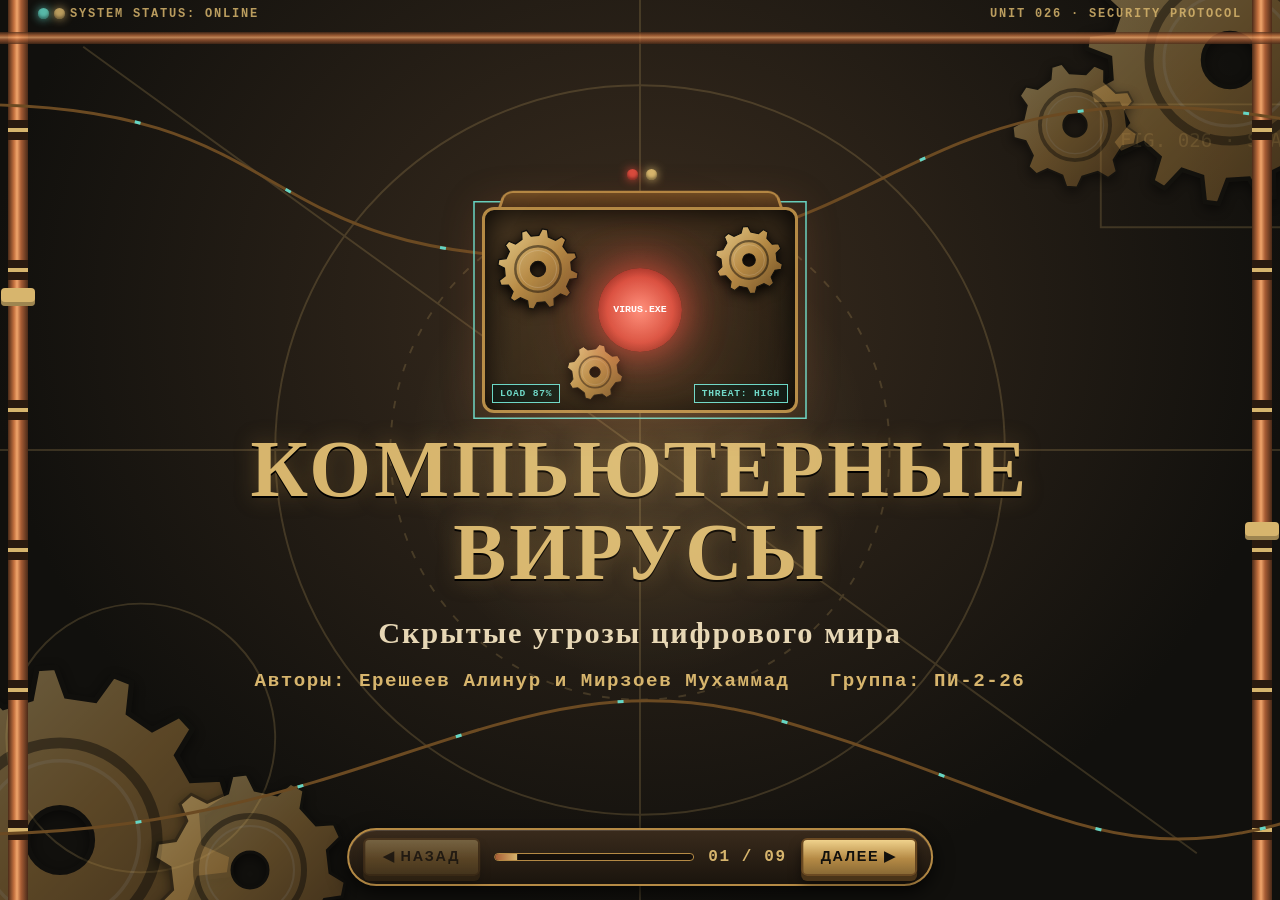
<file: index.html>
<!DOCTYPE html>
<html lang="ru">
<head>
<meta charset="UTF-8">
<meta name="viewport" content="width=device-width, initial-scale=1">
<title>Компьютерные вирусы — Steampunk Cyber Laboratory</title>
<link rel="stylesheet" href="style.css">
<script src="javascript.js" defer></script>
</head>
<body>
<svg width="0" height="0" style="position:absolute" aria-hidden="true"><defs>
<linearGradient id="brass" x1="0" y1="0" x2="1" y2="1"><stop offset="0" stop-color="#E9CF8E"/><stop offset=".5" stop-color="#B58A45"/><stop offset="1" stop-color="#6b4a22"/></linearGradient></defs></svg>

<!-- Постоянный фон: чертёж, шестерни, трубы, провода -->
<div id="bg" aria-hidden="true">
  <div class="layer blue" data-d="8"><svg viewBox="0 0 800 500" preserveAspectRatio="xMidYMid slice"><g fill="none" stroke="#D7B56D"><circle cx="400" cy="250" r="190"/><circle cx="400" cy="250" r="130" stroke-dasharray="4 6"/><path d="M0 250H800M400 0V500M110 40L690 460"/><circle cx="140" cy="400" r="70"/><path d="M640 70h120v64H640z"/></g><text x="650" y="92" fill="#D7B56D" font-size="10" font-family="monospace">FIG. 026 · SCALE 1:4</text></svg></div>
  <svg class="gear bgh" data-t="14" style="--sz:360px;--sp:60s;left:-120px;bottom:-120px"></svg>
  <svg class="gear rev bgh" data-t="10" style="--sz:200px;--sp:34s;left:150px;bottom:-70px"></svg>
  <svg class="gear bgh" data-t="16" style="--sz:300px;--sp:70s;right:-100px;top:-90px"></svg>
  <svg class="gear rev bgh" data-t="9" style="--sz:130px;--sp:22s;right:140px;top:60px"></svg>
  <i class="pipe v" style="left:8px"></i><i class="pipe v" style="right:8px"></i><i class="pipe h"></i>
  <i class="vent" style="left:8px;top:32%"></i><i class="vent" style="right:8px;top:58%"></i>
  <svg class="wires layer" data-d="14" viewBox="0 0 100 100" preserveAspectRatio="none"><path d="M0 14C25 14 20 30 45 30S70 8 100 16"/><path class="wp" d="M0 14C25 14 20 30 45 30S70 8 100 16"/><path d="M0 90C30 90 40 70 60 78S85 95 100 88"/><path class="wp" style="animation-delay:-2s" d="M0 90C30 90 40 70 60 78S85 95 100 88"/></svg>
</div>
<div id="lamp" aria-hidden="true"></div>
<svg id="spider" class="spd" viewBox="-60 -50 120 100" aria-hidden="true"></svg>
<header class="hud"><span><i class="lamp g"></i><i class="lamp a"></i>SYSTEM STATUS: ONLINE</span><span>UNIT 026 · SECURITY PROTOCOL</span></header>

<main id="deck">

<!-- 1. Титульный -->
<section class="slide" id="s1" aria-label="Титульный слайд">
  <div class="machine rv" style="--d:.3">
    <svg class="ln" viewBox="0 0 316 206"><rect x="0" y="0" width="316" height="206" pathLength="1"/></svg>
    <i class="lid"></i><i class="case"></i>
    <svg class="gear" data-t="12" style="--sz:84px;--sp:12s;left:14px;top:20px"></svg>
    <svg class="gear rev" data-t="8" style="--sz:58px;--sp:8s;left:84px;bottom:12px"></svg>
    <svg class="gear rev" data-t="10" style="--sz:70px;--sp:10s;right:14px;top:18px"></svg>
    <div class="core"><b>VIRUS.EXE</b></div>
    <i class="scr" style="left:10px;bottom:10px">LOAD 87%</i><i class="scr" style="right:10px;bottom:10px">THREAT: HIGH</i>
    <i class="lamp r" style="position:absolute;left:46%;top:-38px"></i><i class="lamp a" style="position:absolute;left:52%;top:-38px"></i>
  </div>
  <h1 class="rv" style="--d:2.1">КОМПЬЮТЕРНЫЕ ВИРУСЫ</h1>
  <p class="sub rv" style="--d:2.6">Скрытые угрозы цифрового мира</p>
<footer class="by rv" style="--d:3">
  <span>Авторы: Ерешеев Алинур и Мирзоев Мухаммад</span>
  <span>Группа: ПИ-2-26</span>
</footer>
</section>

<!-- 2. Что такое вирус -->
<section class="slide" id="s2" aria-label="Что такое компьютерный вирус">
  <div class="wrap">
    <h2 class="rv">Что такое компьютерный вирус?</h2>
    <div class="two">
      <div class="stack">
        <p class="blk pnl rv" style="--d:.3"><b>Вредоносная программа.</b> Способна внедряться в другие файлы или программы.</p>
        <p class="blk pnl rv" style="--d:.5"><b>Распространяется</b> при запуске или передаче заражённых файлов.</p>
        <p class="blk pnl rv" style="--d:.7"><b>Выполняет нежелательные действия:</b> от помех в работе до порчи данных.</p>
      </div>
      <div class="fig rv" style="--d:.5">
        <svg class="gear" data-t="14" style="--sz:130px;--sp:18s;left:20px;top:14px"></svg>
        <svg class="gear rev" data-t="10" style="--sz:96px;--sp:13s;left:128px;top:70px"></svg>
        <svg class="spd par crawl" viewBox="-60 -50 120 100"></svg>
      </div>
    </div>
    <ol class="flow rv" style="--d:1"><li>Заражённый файл</li><li>Запуск</li><li>Вредоносное действие</li><li>Возможное распространение</li></ol>
    <p class="note rv" style="--d:1.2">Это упрощённая схема классического вируса. Другие виды вредоносных программ могут действовать иначе.</p>
  </div>
</section>

<!-- 3. Виды -->
<section class="slide" id="s3" aria-label="Виды вредоносных программ">
  <div class="wrap">
    <h2 class="rv">Основные виды вредоносных программ</h2>
    <div class="mods">
      <article class="mod tilt pnl rv" style="--d:.2" tabindex="0"><span class="ico">📄</span><h3>Файловые вирусы</h3><p>Заражают файлы или программы.</p><em class="more">Встраиваются в файлы и срабатывают при их запуске.</em></article>
      <article class="mod tilt pnl rv" style="--d:.35" tabindex="0"><span class="ico">🪱</span><h3>Черви</h3><p>Распространяются по сетям без обязательного внедрения в другой файл.</p><em class="more">Могут быстро расходиться между уязвимыми устройствами.</em></article>
      <article class="mod tilt pnl rv" style="--d:.5" tabindex="0"><span class="ico">🐴</span><h3>Трояны</h3><p>Маскируются под легитимные программы или файлы.</p><em class="more">Рассчитаны на то, что пользователь запустит их сам.</em></article>
      <article class="mod tilt pnl rv" style="--d:.65" tabindex="0"><span class="ico">🔒</span><h3>Вымогатели</h3><p>Блокируют доступ к данным или шифруют их, требуя выкуп.</p><em class="more">Платёж не гарантирует возврат данных.</em></article>
      <article class="mod tilt pnl rv" style="--d:.8" tabindex="0"><span class="ico">🕵️</span><h3>Шпионское ПО</h3><p>Собирает информацию о пользователе без разрешения.</p><em class="more">Может перехватывать пароли и данные об активности.</em></article>
    </div>
    <p class="note rv" style="--d:1">Это разные категории. «Вирус» — лишь один из видов, а не синоним любой вредоносной программы. Наведите курсор на модуль.</p>
  </div>
</section>

<!-- 4. Заражение -->
<section class="slide" id="s4" aria-label="Как происходит заражение">
  <div class="wrap">
    <h2 class="rv">Как происходит заражение?</h2>
    <div class="pipegrid rv" style="--d:.3">
      <div class="srcs">
        <button class="src pnl" data-p="0" data-t="Файл из письма может содержать вредоносный код. Открывать вложения без проверки опасно.">📧 Вложения в письмах</button>
        <button class="src pnl" data-p="1" data-t="Копии настоящих сайтов выманивают данные или предлагают скачать вредоносный файл.">🌐 Поддельные сайты и ссылки</button>
        <button class="src pnl" data-p="2" data-t="Взломанные и неофициальные версии программ могут скрывать вредоносный код.">⬇️ Ненадёжные источники</button>
        <button class="src pnl" data-p="3" data-t="Заражённая флешка опасна при открытии файлов, которые на ней хранятся.">💾 USB-накопители</button>
        <button class="src pnl" data-p="4" data-t="Часть атак использует ошибки в программах и иногда не требует действий пользователя.">⚠️ Уязвимости, нет обновлений</button>
      </div>
      <svg class="pipes" viewBox="0 0 300 500" preserveAspectRatio="none" aria-hidden="true"></svg>
      <div class="sink"><div class="core"><b>SYSTEM</b></div></div>
    </div>
    <p id="why" class="pnl why rv" style="--d:.6">Заражение не всегда начинается с открытия файла: часть атак использует уязвимости программного обеспечения.</p>
  </div>
</section>

<!-- 5. Опасность -->
<section class="slide" id="s5" aria-label="Чем опасны вирусы">
  <div class="wrap">
    <div class="hrow"><h2 class="rv">Чем опасны компьютерные вирусы?</h2><svg class="gear brk" data-t="12" style="--sz:80px"></svg></div>
    <div class="alarms">
      <div class="alm pnl rv" style="--d:.4"><div class="sig"><i class="lamp g"></i><i class="lamp r"></i></div><h3>Данные</h3><div class="gg"><i></i></div><p>Потеря или повреждение данных</p></div>
      <div class="alm pnl rv" style="--d:.6"><div class="sig"><i class="lamp g"></i><i class="lamp r"></i></div><h3>Учётные данные</h3><div class="gg"><i></i></div><p>Кража личной информации и паролей</p></div>
      <div class="alm pnl rv" style="--d:.8"><div class="sig"><i class="lamp g"></i><i class="lamp r"></i></div><h3>Финансы</h3><div class="gg"><i></i></div><p>Финансовые потери</p></div>
      <div class="alm pnl rv" style="--d:1"><div class="sig"><i class="lamp g"></i><i class="lamp r"></i></div><h3>Работа систем</h3><div class="gg"><i></i></div><p>Нарушение работы компьютеров и целых организаций</p></div>
    </div>
    <div class="thr rv" style="--d:1.2"><span>THREAT LEVEL</span><i></i></div>
  </div>
</section>

<!-- 6. Примеры -->
<section class="slide" id="s6" aria-label="Известные примеры">
  <div class="wrap">
    <h2 class="rv">Архив лаборатории: известные случаи</h2>
    <div class="docs">
      <button class="doss tilt pnl rv" style="--d:.3" aria-expanded="false"><span class="stamp">CASE FILE</span><span class="ser">№ 2000-ILY</span><h3>ILOVEYOU</h3><dl><dt>Год</dt><dd>2000</dd><dt>Тип</dt><dd>Вредоносный скрипт, распространялся по e-mail</dd><dt>Итог</dt><dd>Массовое заражение через социальную инженерию</dd></dl><em class="dmore">Привлекательное письмо побуждало пользователя самому открыть вложение.</em></button>
      <button class="doss tilt pnl rv" style="--d:.5" aria-expanded="false"><span class="stamp">CASE FILE</span><span class="ser">№ 2017-WCRY</span><h3>WannaCry</h3><dl><dt>Год</dt><dd>2017</dd><dt>Тип</dt><dd>Программа-вымогатель</dd><dt>Итог</dt><dd>Масштабные нарушения работы организаций</dd></dl><em class="dmore">Использовала уязвимость в Windows. Обновление безопасности закрывало её.</em></button>
      <button class="doss tilt pnl rv" style="--d:.7" aria-expanded="false"><span class="stamp">CASE FILE</span><span class="ser">№ 2010-STX</span><h3>Stuxnet</h3><dl><dt>Период</dt><dd>Обнаружен около 2010 года</dd><dt>Тип</dt><dd>Сложный компьютерный червь</dd><dt>Итог</dt><dd>Воздействие на промышленные системы управления</dd></dl><em class="dmore">Был нацелен на конкретные промышленные системы, а не на обычных пользователей.</em></button>
    </div>
    <p class="note rv" style="--d:1">Нажмите на досье, чтобы раскрыть дополнительную информацию.</p>
  </div>
</section>

<!-- 7. Защита -->
<section class="slide" id="s7" aria-label="Как защитить компьютер">
  <div class="wrap">
    <h2 class="rv">Панель запуска защиты</h2>
    <div class="two">
      <ul class="pnl bank rv" style="--d:.2">
        <li class="sw" style="--d:.8"><i class="lamp"></i><b class="lv"></b>Обновлять систему и программы</li>
        <li class="sw" style="--d:1.3"><i class="lamp"></i><b class="lv"></b>Уникальные пароли и многофакторная аутентификация</li>
        <li class="sw" style="--d:1.8"><i class="lamp"></i><b class="lv"></b>Скачивать программы из проверенных источников</li>
        <li class="sw" style="--d:2.3"><i class="lamp"></i><b class="lv"></b>Не открывать подозрительные вложения и ссылки</li>
        <li class="sw" style="--d:2.8"><i class="lamp"></i><b class="lv"></b>Использовать актуальные средства защиты</li>
        <li class="sw" style="--d:3.3"><i class="lamp"></i><b class="lv"></b>Создавать резервные копии важных файлов</li>
      </ul>
      <div class="fig2 rv" style="--d:.5"><div class="machine"><i class="lid"></i><i class="case"></i>
        <svg class="gear" data-t="12" style="--sz:70px;--sp:12s;left:14px;top:16px"></svg><svg class="gear rev" data-t="9" style="--sz:56px;--sp:9s;right:16px;bottom:12px"></svg>
        <div class="core ok"><b>SECURE</b></div><i class="shield"></i></div></div>
    </div>
    <p class="note rv" style="--d:1">Сочетание мер значительно снижает риск, но полностью его не устраняет.</p>
  </div>
</section>

<!-- 8. При заражении -->
<section class="slide" id="s8" aria-label="Что делать при заражении">
  <div class="wrap">
    <h2 class="rv"><i class="lamp r"></i>Аварийная инструкция</h2>
    <ol class="steps">
      <li class="stp pnl" style="--d:.5"><b>1</b>Отключить устройство от сети, если есть признаки активного распространения или сетевой атаки.</li>
      <li class="stp pnl" style="--d:1.2"><b>2</b>Не вводить пароли и не подключать дополнительные носители без необходимости.</li>
      <li class="stp pnl" style="--d:1.9"><b>3</b>Запустить проверку актуальным средством защиты или обратиться к специалисту.</li>
      <li class="stp pnl" style="--d:2.6"><b>4</b>При подозрении на вымогателя не удалять файлы поспешно и не расшифровывать данные неизвестными инструментами.</li>
      <li class="stp pnl" style="--d:3.3"><b>5</b>После устранения угрозы восстановить данные из проверенных резервных копий.</li>
    </ol>
    <p class="note pnl rv" style="--d:1">Если заражено рабочее или учебное устройство организации, сообщите ответственному специалисту и следуйте установленному порядку реагирования.</p>
  </div>
</section>

<!-- 9. Финал -->
<section class="slide" id="s9" aria-label="Финальный слайд">
  <div class="machine rv" style="--d:.2"><i class="lid"></i><i class="case"></i>
    <svg class="gear" data-t="12" style="--sz:84px;--sp:12s;left:14px;top:20px"></svg><svg class="gear rev" data-t="8" style="--sz:58px;--sp:8s;right:16px;top:20px"></svg>
    <div class="core ok"><b>STABLE</b></div><i class="scr" style="left:10px;bottom:10px">PROTECTION ON</i><i class="scr" style="right:10px;bottom:10px">THREAT: LOW</i></div>
  <h1 class="rv" style="--d:.5">СИСТЕМА ЗАЩИЩЕНА?</h1>
  <p class="sub rv" style="--d:.9">Безопасность начинается с осознанных действий</p>
  <p class="rv" style="--d:1.2">Обновляйте программы. Проверяйте источники. Создавайте резервные копии.</p>
  <button class="lever rv" style="--d:1.5" data-go="0">↻ СМОТРЕТЬ СНАЧАЛА</button>
  <small class="end rv" style="--d:1.8">END OF PRESENTATION</small>
</section>
</main>

<nav class="ctl" aria-label="Навигация по слайдам">
  <button type="button" data-nav="-1" aria-label="Назад">◀ НАЗАД</button>
  <div class="prog"><i id="bar"></i></div><output id="cnt">01 / 09</output>
  <button type="button" data-nav="1" aria-label="Далее">ДАЛЕЕ ▶</button>
</nav>

<!-- Переходы: металлические заслонки и сканирующая линия -->
<div class="tr" id="tr" aria-hidden="true"><i class="a"></i><i class="b"></i><i class="sl"></i></div>
</body>
</html>
</file>
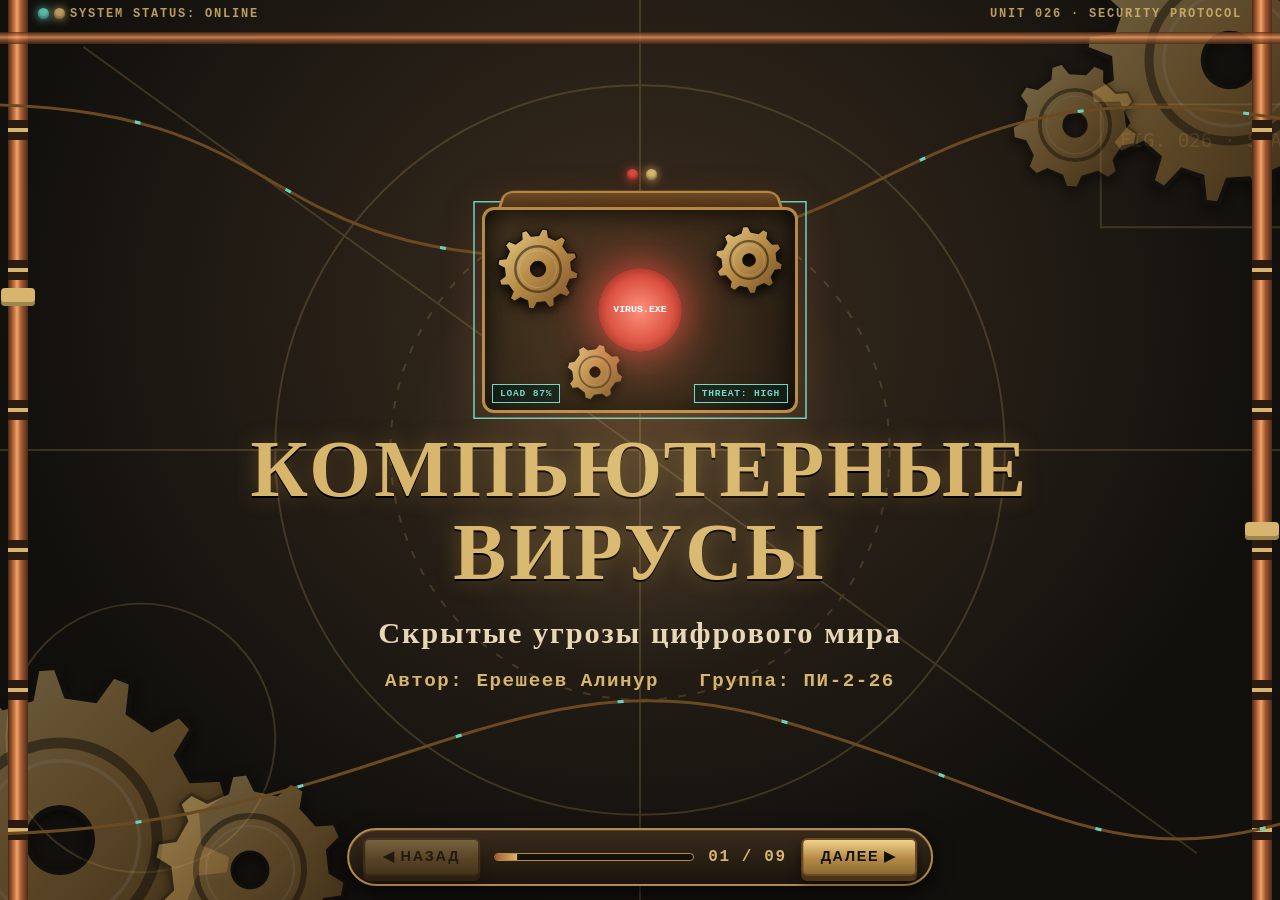
<file: Сайты/Сайт-презентация/html.html>
<!DOCTYPE html>
<html lang="ru">
<head>
<meta charset="UTF-8">
<meta name="viewport" content="width=device-width, initial-scale=1">
<title>Компьютерные вирусы — Steampunk Cyber Laboratory</title>
<link rel="stylesheet" href="style.css">
<script src="javascript.js" defer></script>
</head>
<body>
<svg width="0" height="0" style="position:absolute" aria-hidden="true"><defs>
<linearGradient id="brass" x1="0" y1="0" x2="1" y2="1"><stop offset="0" stop-color="#E9CF8E"/><stop offset=".5" stop-color="#B58A45"/><stop offset="1" stop-color="#6b4a22"/></linearGradient></defs></svg>

<!-- Постоянный фон: чертёж, шестерни, трубы, провода -->
<div id="bg" aria-hidden="true">
  <div class="layer blue" data-d="8"><svg viewBox="0 0 800 500" preserveAspectRatio="xMidYMid slice"><g fill="none" stroke="#D7B56D"><circle cx="400" cy="250" r="190"/><circle cx="400" cy="250" r="130" stroke-dasharray="4 6"/><path d="M0 250H800M400 0V500M110 40L690 460"/><circle cx="140" cy="400" r="70"/><path d="M640 70h120v64H640z"/></g><text x="650" y="92" fill="#D7B56D" font-size="10" font-family="monospace">FIG. 026 · SCALE 1:4</text></svg></div>
  <svg class="gear bgh" data-t="14" style="--sz:360px;--sp:60s;left:-120px;bottom:-120px"></svg>
  <svg class="gear rev bgh" data-t="10" style="--sz:200px;--sp:34s;left:150px;bottom:-70px"></svg>
  <svg class="gear bgh" data-t="16" style="--sz:300px;--sp:70s;right:-100px;top:-90px"></svg>
  <svg class="gear rev bgh" data-t="9" style="--sz:130px;--sp:22s;right:140px;top:60px"></svg>
  <i class="pipe v" style="left:8px"></i><i class="pipe v" style="right:8px"></i><i class="pipe h"></i>
  <i class="vent" style="left:8px;top:32%"></i><i class="vent" style="right:8px;top:58%"></i>
  <svg class="wires layer" data-d="14" viewBox="0 0 100 100" preserveAspectRatio="none"><path d="M0 14C25 14 20 30 45 30S70 8 100 16"/><path class="wp" d="M0 14C25 14 20 30 45 30S70 8 100 16"/><path d="M0 90C30 90 40 70 60 78S85 95 100 88"/><path class="wp" style="animation-delay:-2s" d="M0 90C30 90 40 70 60 78S85 95 100 88"/></svg>
</div>
<div id="lamp" aria-hidden="true"></div>
<svg id="spider" class="spd" viewBox="-60 -50 120 100" aria-hidden="true"></svg>
<header class="hud"><span><i class="lamp g"></i><i class="lamp a"></i>SYSTEM STATUS: ONLINE</span><span>UNIT 026 · SECURITY PROTOCOL</span></header>

<main id="deck">

<!-- 1. Титульный -->
<section class="slide" id="s1" aria-label="Титульный слайд">
  <div class="machine rv" style="--d:.3">
    <svg class="ln" viewBox="0 0 316 206"><rect x="0" y="0" width="316" height="206" pathLength="1"/></svg>
    <i class="lid"></i><i class="case"></i>
    <svg class="gear" data-t="12" style="--sz:84px;--sp:12s;left:14px;top:20px"></svg>
    <svg class="gear rev" data-t="8" style="--sz:58px;--sp:8s;left:84px;bottom:12px"></svg>
    <svg class="gear rev" data-t="10" style="--sz:70px;--sp:10s;right:14px;top:18px"></svg>
    <div class="core"><b>VIRUS.EXE</b></div>
    <i class="scr" style="left:10px;bottom:10px">LOAD 87%</i><i class="scr" style="right:10px;bottom:10px">THREAT: HIGH</i>
    <i class="lamp r" style="position:absolute;left:46%;top:-38px"></i><i class="lamp a" style="position:absolute;left:52%;top:-38px"></i>
  </div>
  <h1 class="rv" style="--d:2.1">КОМПЬЮТЕРНЫЕ ВИРУСЫ</h1>
  <p class="sub rv" style="--d:2.6">Скрытые угрозы цифрового мира</p>
  <footer class="by rv" style="--d:3"><span>Автор: Ерешеев Алинур</span><span>Группа: ПИ-2-26</span></footer>
</section>

<!-- 2. Что такое вирус -->
<section class="slide" id="s2" aria-label="Что такое компьютерный вирус">
  <div class="wrap">
    <h2 class="rv">Что такое компьютерный вирус?</h2>
    <div class="two">
      <div class="stack">
        <p class="blk pnl rv" style="--d:.3"><b>Вредоносная программа.</b> Способна внедряться в другие файлы или программы.</p>
        <p class="blk pnl rv" style="--d:.5"><b>Распространяется</b> при запуске или передаче заражённых файлов.</p>
        <p class="blk pnl rv" style="--d:.7"><b>Выполняет нежелательные действия:</b> от помех в работе до порчи данных.</p>
      </div>
      <div class="fig rv" style="--d:.5">
        <svg class="gear" data-t="14" style="--sz:130px;--sp:18s;left:20px;top:14px"></svg>
        <svg class="gear rev" data-t="10" style="--sz:96px;--sp:13s;left:128px;top:70px"></svg>
        <svg class="spd par crawl" viewBox="-60 -50 120 100"></svg>
      </div>
    </div>
    <ol class="flow rv" style="--d:1"><li>Заражённый файл</li><li>Запуск</li><li>Вредоносное действие</li><li>Возможное распространение</li></ol>
    <p class="note rv" style="--d:1.2">Это упрощённая схема классического вируса. Другие виды вредоносных программ могут действовать иначе.</p>
  </div>
</section>

<!-- 3. Виды -->
<section class="slide" id="s3" aria-label="Виды вредоносных программ">
  <div class="wrap">
    <h2 class="rv">Основные виды вредоносных программ</h2>
    <div class="mods">
      <article class="mod tilt pnl rv" style="--d:.2" tabindex="0"><span class="ico">📄</span><h3>Файловые вирусы</h3><p>Заражают файлы или программы.</p><em class="more">Встраиваются в файлы и срабатывают при их запуске.</em></article>
      <article class="mod tilt pnl rv" style="--d:.35" tabindex="0"><span class="ico">🪱</span><h3>Черви</h3><p>Распространяются по сетям без обязательного внедрения в другой файл.</p><em class="more">Могут быстро расходиться между уязвимыми устройствами.</em></article>
      <article class="mod tilt pnl rv" style="--d:.5" tabindex="0"><span class="ico">🐴</span><h3>Трояны</h3><p>Маскируются под легитимные программы или файлы.</p><em class="more">Рассчитаны на то, что пользователь запустит их сам.</em></article>
      <article class="mod tilt pnl rv" style="--d:.65" tabindex="0"><span class="ico">🔒</span><h3>Вымогатели</h3><p>Блокируют доступ к данным или шифруют их, требуя выкуп.</p><em class="more">Платёж не гарантирует возврат данных.</em></article>
      <article class="mod tilt pnl rv" style="--d:.8" tabindex="0"><span class="ico">🕵️</span><h3>Шпионское ПО</h3><p>Собирает информацию о пользователе без разрешения.</p><em class="more">Может перехватывать пароли и данные об активности.</em></article>
    </div>
    <p class="note rv" style="--d:1">Это разные категории. «Вирус» — лишь один из видов, а не синоним любой вредоносной программы. Наведите курсор на модуль.</p>
  </div>
</section>

<!-- 4. Заражение -->
<section class="slide" id="s4" aria-label="Как происходит заражение">
  <div class="wrap">
    <h2 class="rv">Как происходит заражение?</h2>
    <div class="pipegrid rv" style="--d:.3">
      <div class="srcs">
        <button class="src pnl" data-p="0" data-t="Файл из письма может содержать вредоносный код. Открывать вложения без проверки опасно.">📧 Вложения в письмах</button>
        <button class="src pnl" data-p="1" data-t="Копии настоящих сайтов выманивают данные или предлагают скачать вредоносный файл.">🌐 Поддельные сайты и ссылки</button>
        <button class="src pnl" data-p="2" data-t="Взломанные и неофициальные версии программ могут скрывать вредоносный код.">⬇️ Ненадёжные источники</button>
        <button class="src pnl" data-p="3" data-t="Заражённая флешка опасна при открытии файлов, которые на ней хранятся.">💾 USB-накопители</button>
        <button class="src pnl" data-p="4" data-t="Часть атак использует ошибки в программах и иногда не требует действий пользователя.">⚠️ Уязвимости, нет обновлений</button>
      </div>
      <svg class="pipes" viewBox="0 0 300 500" preserveAspectRatio="none" aria-hidden="true"></svg>
      <div class="sink"><div class="core"><b>SYSTEM</b></div></div>
    </div>
    <p id="why" class="pnl why rv" style="--d:.6">Заражение не всегда начинается с открытия файла: часть атак использует уязвимости программного обеспечения.</p>
  </div>
</section>

<!-- 5. Опасность -->
<section class="slide" id="s5" aria-label="Чем опасны вирусы">
  <div class="wrap">
    <div class="hrow"><h2 class="rv">Чем опасны компьютерные вирусы?</h2><svg class="gear brk" data-t="12" style="--sz:80px"></svg></div>
    <div class="alarms">
      <div class="alm pnl rv" style="--d:.4"><div class="sig"><i class="lamp g"></i><i class="lamp r"></i></div><h3>Данные</h3><div class="gg"><i></i></div><p>Потеря или повреждение данных</p></div>
      <div class="alm pnl rv" style="--d:.6"><div class="sig"><i class="lamp g"></i><i class="lamp r"></i></div><h3>Учётные данные</h3><div class="gg"><i></i></div><p>Кража личной информации и паролей</p></div>
      <div class="alm pnl rv" style="--d:.8"><div class="sig"><i class="lamp g"></i><i class="lamp r"></i></div><h3>Финансы</h3><div class="gg"><i></i></div><p>Финансовые потери</p></div>
      <div class="alm pnl rv" style="--d:1"><div class="sig"><i class="lamp g"></i><i class="lamp r"></i></div><h3>Работа систем</h3><div class="gg"><i></i></div><p>Нарушение работы компьютеров и целых организаций</p></div>
    </div>
    <div class="thr rv" style="--d:1.2"><span>THREAT LEVEL</span><i></i></div>
  </div>
</section>

<!-- 6. Примеры -->
<section class="slide" id="s6" aria-label="Известные примеры">
  <div class="wrap">
    <h2 class="rv">Архив лаборатории: известные случаи</h2>
    <div class="docs">
      <button class="doss tilt pnl rv" style="--d:.3" aria-expanded="false"><span class="stamp">CASE FILE</span><span class="ser">№ 2000-ILY</span><h3>ILOVEYOU</h3><dl><dt>Год</dt><dd>2000</dd><dt>Тип</dt><dd>Вредоносный скрипт, распространялся по e-mail</dd><dt>Итог</dt><dd>Массовое заражение через социальную инженерию</dd></dl><em class="dmore">Привлекательное письмо побуждало пользователя самому открыть вложение.</em></button>
      <button class="doss tilt pnl rv" style="--d:.5" aria-expanded="false"><span class="stamp">CASE FILE</span><span class="ser">№ 2017-WCRY</span><h3>WannaCry</h3><dl><dt>Год</dt><dd>2017</dd><dt>Тип</dt><dd>Программа-вымогатель</dd><dt>Итог</dt><dd>Масштабные нарушения работы организаций</dd></dl><em class="dmore">Использовала уязвимость в Windows. Обновление безопасности закрывало её.</em></button>
      <button class="doss tilt pnl rv" style="--d:.7" aria-expanded="false"><span class="stamp">CASE FILE</span><span class="ser">№ 2010-STX</span><h3>Stuxnet</h3><dl><dt>Период</dt><dd>Обнаружен около 2010 года</dd><dt>Тип</dt><dd>Сложный компьютерный червь</dd><dt>Итог</dt><dd>Воздействие на промышленные системы управления</dd></dl><em class="dmore">Был нацелен на конкретные промышленные системы, а не на обычных пользователей.</em></button>
    </div>
    <p class="note rv" style="--d:1">Нажмите на досье, чтобы раскрыть дополнительную информацию.</p>
  </div>
</section>

<!-- 7. Защита -->
<section class="slide" id="s7" aria-label="Как защитить компьютер">
  <div class="wrap">
    <h2 class="rv">Панель запуска защиты</h2>
    <div class="two">
      <ul class="pnl bank rv" style="--d:.2">
        <li class="sw" style="--d:.8"><i class="lamp"></i><b class="lv"></b>Обновлять систему и программы</li>
        <li class="sw" style="--d:1.3"><i class="lamp"></i><b class="lv"></b>Уникальные пароли и многофакторная аутентификация</li>
        <li class="sw" style="--d:1.8"><i class="lamp"></i><b class="lv"></b>Скачивать программы из проверенных источников</li>
        <li class="sw" style="--d:2.3"><i class="lamp"></i><b class="lv"></b>Не открывать подозрительные вложения и ссылки</li>
        <li class="sw" style="--d:2.8"><i class="lamp"></i><b class="lv"></b>Использовать актуальные средства защиты</li>
        <li class="sw" style="--d:3.3"><i class="lamp"></i><b class="lv"></b>Создавать резервные копии важных файлов</li>
      </ul>
      <div class="fig2 rv" style="--d:.5"><div class="machine"><i class="lid"></i><i class="case"></i>
        <svg class="gear" data-t="12" style="--sz:70px;--sp:12s;left:14px;top:16px"></svg><svg class="gear rev" data-t="9" style="--sz:56px;--sp:9s;right:16px;bottom:12px"></svg>
        <div class="core ok"><b>SECURE</b></div><i class="shield"></i></div></div>
    </div>
    <p class="note rv" style="--d:1">Сочетание мер значительно снижает риск, но полностью его не устраняет.</p>
  </div>
</section>

<!-- 8. При заражении -->
<section class="slide" id="s8" aria-label="Что делать при заражении">
  <div class="wrap">
    <h2 class="rv"><i class="lamp r"></i>Аварийная инструкция</h2>
    <ol class="steps">
      <li class="stp pnl" style="--d:.5"><b>1</b>Отключить устройство от сети, если есть признаки активного распространения или сетевой атаки.</li>
      <li class="stp pnl" style="--d:1.2"><b>2</b>Не вводить пароли и не подключать дополнительные носители без необходимости.</li>
      <li class="stp pnl" style="--d:1.9"><b>3</b>Запустить проверку актуальным средством защиты или обратиться к специалисту.</li>
      <li class="stp pnl" style="--d:2.6"><b>4</b>При подозрении на вымогателя не удалять файлы поспешно и не расшифровывать данные неизвестными инструментами.</li>
      <li class="stp pnl" style="--d:3.3"><b>5</b>После устранения угрозы восстановить данные из проверенных резервных копий.</li>
    </ol>
    <p class="note pnl rv" style="--d:1">Если заражено рабочее или учебное устройство организации, сообщите ответственному специалисту и следуйте установленному порядку реагирования.</p>
  </div>
</section>

<!-- 9. Финал -->
<section class="slide" id="s9" aria-label="Финальный слайд">
  <div class="machine rv" style="--d:.2"><i class="lid"></i><i class="case"></i>
    <svg class="gear" data-t="12" style="--sz:84px;--sp:12s;left:14px;top:20px"></svg><svg class="gear rev" data-t="8" style="--sz:58px;--sp:8s;right:16px;top:20px"></svg>
    <div class="core ok"><b>STABLE</b></div><i class="scr" style="left:10px;bottom:10px">PROTECTION ON</i><i class="scr" style="right:10px;bottom:10px">THREAT: LOW</i></div>
  <h1 class="rv" style="--d:.5">СИСТЕМА ЗАЩИЩЕНА?</h1>
  <p class="sub rv" style="--d:.9">Безопасность начинается с осознанных действий</p>
  <p class="rv" style="--d:1.2">Обновляйте программы. Проверяйте источники. Создавайте резервные копии.</p>
  <button class="lever rv" style="--d:1.5" data-go="0">↻ СМОТРЕТЬ СНАЧАЛА</button>
  <small class="end rv" style="--d:1.8">END OF PRESENTATION</small>
</section>
</main>

<nav class="ctl" aria-label="Навигация по слайдам">
  <button type="button" data-nav="-1" aria-label="Назад">◀ НАЗАД</button>
  <div class="prog"><i id="bar"></i></div><output id="cnt">01 / 09</output>
  <button type="button" data-nav="1" aria-label="Далее">ДАЛЕЕ ▶</button>
</nav>

<!-- Переходы: металлические заслонки и сканирующая линия -->
<div class="tr" id="tr" aria-hidden="true"><i class="a"></i><i class="b"></i><i class="sl"></i></div>
</body>
</html>
</file>
<file: style.css>
@import url('https://fonts.googleapis.com/css2?family=Cinzel:wght@600;800&family=Rajdhani:wght@500;700&display=swap');

/* ===== 1. Основа ===== */
:root{--bk:#11100D;--br:#292018;--brass:#B58A45;--gold:#D7B56D;--cu:#A85D35;--cr:#E7D7B5;--tq:#64D6C5;--rd:#D94B3D;--hf:'Cinzel',Georgia,'Times New Roman',serif}
*{box-sizing:border-box;margin:0;padding:0}
html,body{height:100%;overflow:hidden}
body{background:radial-gradient(ellipse at 50% 35%,#3b2d1f,var(--bk) 72%);color:var(--cr);font:500 clamp(1rem,1.6vw,1.3rem)/1.4 'Rajdhani','Segoe UI',Tahoma,sans-serif;user-select:none}
h1,h2,h3{font-family:var(--hf);color:var(--gold);letter-spacing:.04em;text-shadow:0 2px 0 #000,0 0 22px rgba(181,138,69,.35);text-align:center}
h1{font-size:clamp(2rem,6.2vw,5.4rem);line-height:1.05;font-weight:800}
h2{font-size:clamp(1.5rem,3.6vw,2.8rem);font-weight:800}
h3{font-size:clamp(1rem,1.7vw,1.35rem)}
b{color:var(--gold)}
button{font-family:inherit}

/* ===== 2. Фон: чертёж, шестерни, трубы, провода, пар ===== */
#bg{position:fixed;inset:0;z-index:0;overflow:hidden;pointer-events:none}
.layer{position:absolute;inset:-30px;will-change:transform}
.blue{opacity:.2}.blue svg{width:100%;height:100%}
.gear{position:absolute;width:var(--sz);height:var(--sz);animation:spin var(--sp,30s) linear infinite;filter:drop-shadow(0 4px 6px #000)}
.gear.rev{animation-direction:reverse}
#bg>.gear{opacity:.45}
@keyframes spin{to{transform:rotate(360deg)}}
body.fast .gear{animation-duration:3s}
.pipe{position:absolute;background:linear-gradient(90deg,#4a2a18,#c4713f 30%,#f0a56b 45%,#a85d35 65%,#4a2a18)}
.pipe.v{top:0;bottom:0;width:20px}
.pipe.v::after{content:"";position:absolute;inset:0;background:repeating-linear-gradient(180deg,transparent 0 120px,#2a1a0f 120px 128px,var(--gold) 128px 132px,#2a1a0f 132px 140px)}
.pipe.h{left:0;right:0;top:32px;height:12px;opacity:.75;background:linear-gradient(180deg,#4a2a18,#c4713f 30%,#f0a56b 45%,#a85d35 65%,#4a2a18)}
.vent{position:absolute;width:34px;height:18px;margin-left:-7px;border-radius:4px;background:var(--gold);box-shadow:inset 0 -4px #0004}
.vent:last-of-type{margin-left:0;margin-right:-7px}
.puff{position:fixed;z-index:1;width:46px;height:46px;border-radius:50%;pointer-events:none;background:radial-gradient(circle,rgba(231,215,181,.4),transparent 70%);animation:puff 5s ease-out forwards}
@keyframes puff{from{opacity:0;transform:translate(0,0) scale(.4)}20%{opacity:.8}to{opacity:0;transform:translate(var(--x),-170px) scale(3.2)}}
.wires{width:calc(100% + 60px);height:calc(100% + 60px)}
.wires path{fill:none;stroke:#6b4a22;stroke-width:3;vector-effect:non-scaling-stroke}
.wires .wp{stroke:var(--tq);stroke-dasharray:6 160;animation:flow 4s linear infinite}
body.hot .wires .wp{stroke:var(--rd);animation-duration:.8s}
@keyframes flow{to{stroke-dashoffset:-166}}
#lamp{position:fixed;left:0;top:0;width:500px;height:500px;z-index:3;pointer-events:none;mix-blend-mode:screen;will-change:transform;background:radial-gradient(circle,rgba(255,196,110,.16),transparent 65%)}

/* ===== 3. Интерфейс: HUD, управление, лампы, робопаук ===== */
.hud{position:fixed;top:8px;left:38px;right:38px;z-index:5;display:flex;justify-content:space-between;font:600 12px/1 'Courier New',monospace;letter-spacing:.15em;color:var(--gold);opacity:.85}
.lamp{display:inline-block;width:11px;height:11px;border-radius:50%;margin-right:5px;vertical-align:middle;background:var(--c,#64D6C5);box-shadow:0 0 10px var(--c,#64D6C5),inset 0 -2px 3px #0006;animation:blink var(--t,3.4s) ease-in-out infinite}
.lamp.a{--c:#D7B56D;--t:2.3s}.lamp.r{--c:#D94B3D;--t:1.6s}.lamp.g{--c:#64D6C5}
@keyframes blink{0%,100%{opacity:1}45%{opacity:.25}60%{opacity:.9}}
.ctl{position:fixed;bottom:14px;left:50%;translate:-50% 0;z-index:10;display:flex;align-items:center;gap:14px;padding:8px 14px;border:2px solid var(--brass);border-radius:40px;background:linear-gradient(#3a2b1c,#1a140d);box-shadow:0 6px 20px #000b,inset 0 1px #fff2}
.ctl button,.lever{font:700 .9rem 'Rajdhani',sans-serif;letter-spacing:.12em;color:var(--bk);padding:8px 18px;border:2px solid #6b4a22;border-radius:6px;cursor:pointer;background:linear-gradient(#f0d28c,#b58a45 55%,#8a6a35);box-shadow:0 5px 0 #4a3418,0 8px 12px #0008;transition:transform .08s,box-shadow .08s,filter .2s}
.ctl button:hover,.lever:hover{filter:brightness(1.15)}
.ctl button:active,.lever:active{transform:translateY(4px);box-shadow:0 1px 0 #4a3418,0 2px 4px #0008}
.ctl button:disabled{opacity:.35;pointer-events:none}
button:focus-visible,.tilt:focus-visible{outline:2px solid var(--tq);outline-offset:3px}
.prog{width:clamp(60px,16vw,200px);height:8px;background:#0008;border:1px solid var(--brass);border-radius:5px;overflow:hidden}
#bar{display:block;height:100%;background:linear-gradient(90deg,var(--cu),var(--gold));transform-origin:0 50%;transform:scaleX(.11);transition:transform .6s}
#cnt{font:700 1rem 'Courier New',monospace;color:var(--gold);letter-spacing:.1em}
#spider{position:fixed;left:0;bottom:0;width:100px;height:84px;z-index:6;pointer-events:none;will-change:transform}
.spd{--bc:#8a6a35;--lc:#D7B56D;--eye:#64D6C5;overflow:visible}
.par{--bc:#6e1a14;--lc:#D94B3D;--eye:#ff9a8a}
.bd{fill:var(--bc);stroke:#11100D;stroke-width:1.5}
.lg{fill:none;stroke:var(--lc);stroke-width:3;stroke-linecap:round;stroke-linejoin:round;transform-origin:0 0;animation:step .7s ease-in-out infinite alternate;animation-delay:calc(var(--i)*-.17s)}
.walk .lg{animation-duration:.22s}
@keyframes step{from{transform:rotate(var(--r))}to{transform:rotate(calc(var(--r) + 16deg))}}
.sn{animation:sn 2s ease-in-out infinite alternate;transform-origin:14px 0;stroke:var(--lc);stroke-width:2;fill:none}
@keyframes sn{to{transform:rotate(14deg)}}

/* ===== 4. Слайды и анимация появления ===== */
.slide{position:absolute;inset:0;z-index:2;display:flex;flex-direction:column;align-items:center;justify-content:center;gap:2vh;padding:56px 54px 84px;overflow:hidden;visibility:hidden}
.slide.active{visibility:visible}
.slide:not(.active) *{animation-play-state:paused!important}
.rv{opacity:0}
.active .rv{opacity:1;animation:rise .7s cubic-bezier(.2,.8,.2,1) calc(var(--d,.1)*1s) backwards}
@keyframes rise{from{opacity:0;transform:translateY(26px) perspective(600px) rotateX(14deg)}}
.wrap{width:min(1100px,100%);display:flex;flex-direction:column;align-items:center;gap:2.2vh}
.two{display:grid;grid-template-columns:1.3fr 1fr;gap:3vw;width:100%;align-items:center}
.stack{display:flex;flex-direction:column;gap:1.6vh}
.note{max-width:820px;text-align:center;color:var(--gold);opacity:.9;font-size:.95em}
.sub{font:600 clamp(1.1rem,2.4vw,1.9rem)/1.2 var(--hf);color:var(--cr);text-align:center;letter-spacing:.06em}
.by{display:flex;gap:2.5rem;font:700 clamp(.95rem,1.5vw,1.2rem) 'Courier New',monospace;color:var(--gold);letter-spacing:.08em;flex-wrap:wrap;justify-content:center}

/* Металлическая панель с заклёпками */
.pnl{position:relative;padding:14px 20px;border:2px solid var(--brass);border-radius:10px;background:linear-gradient(160deg,rgba(62,46,30,.94),rgba(24,19,14,.96));box-shadow:inset 0 0 0 4px #1a140d,inset 0 0 0 5px rgba(215,181,109,.3),0 12px 30px #000a;color:var(--cr);text-align:left}
.pnl::before{content:"";position:absolute;inset:0;border-radius:10px;pointer-events:none;background:radial-gradient(circle at 8px 8px,var(--gold) 0 2.5px,transparent 3px),radial-gradient(circle at calc(100% - 8px) 8px,var(--gold) 0 2.5px,transparent 3px),radial-gradient(circle at 8px calc(100% - 8px),var(--gold) 0 2.5px,transparent 3px),radial-gradient(circle at calc(100% - 8px) calc(100% - 8px),var(--gold) 0 2.5px,transparent 3px)}
.tilt{transform:perspective(700px) rotateX(var(--rx,0deg)) rotateY(var(--ry,0deg));transition:transform .25s,translate .25s,box-shadow .25s,border-color .25s}
.tilt:hover,.tilt:focus-visible{translate:0 -8px;border-color:var(--gold);box-shadow:inset 0 0 0 4px #1a140d,0 0 28px rgba(215,181,109,.45),0 18px 30px #000c}

/* Механический компьютер */
.machine{position:relative;width:min(316px,64vw);height:min(206px,27vh);flex:none;margin-top:3vh}
.case{position:absolute;inset:0;border:3px solid var(--brass);border-radius:12px;background:linear-gradient(160deg,#4a3822,#1a140d);box-shadow:inset 0 0 30px #000,0 0 40px rgba(168,93,53,.3)}
.lid{position:absolute;left:4%;right:4%;top:-24px;height:34px;border:3px solid var(--brass);border-radius:10px 10px 0 0;background:linear-gradient(#6b4a22,#2a1d10);transform:perspective(300px) rotateX(35deg);transform-origin:bottom}
.core{position:absolute;left:50%;top:50%;width:84px;height:84px;margin:-42px;border-radius:50%;display:grid;place-items:center;font:700 .62rem 'Courier New',monospace;color:#fff;z-index:2;background:radial-gradient(circle,#ff8a78,var(--rd) 55%,#5a0f0a);box-shadow:0 0 40px var(--rd),0 0 90px rgba(217,75,61,.5);animation:core 2s ease-in-out infinite}
.core b{color:#fff}
.core.ok{background:radial-gradient(circle,#c9fff6,var(--tq) 55%,#175a52);box-shadow:0 0 40px var(--tq),0 0 80px rgba(100,214,197,.4)}
@keyframes core{50%{transform:scale(1.1);filter:brightness(1.25)}}
.scr{position:absolute;z-index:2;padding:3px 7px;font:600 .6rem 'Courier New',monospace;font-style:normal;color:var(--tq);border:1px solid var(--tq);background:#031412cc;letter-spacing:.08em;animation:blink 3s infinite}
.ln{position:absolute;inset:-8px;width:calc(100% + 16px);height:calc(100% + 16px);overflow:visible;fill:none;stroke:var(--tq);stroke-width:1.5;pointer-events:none}
.active .ln rect{stroke-dasharray:1;animation:draw 1.4s ease-out both}
@keyframes draw{from{stroke-dashoffset:1}to{stroke-dashoffset:0}}
#s1 .case,#s1 .lid{animation:none}
.active .machine .case{animation:rise .8s .5s backwards}
.active .machine .core{animation:rise .6s 1.6s backwards,core 2s 2.2s ease-in-out infinite}
.active .machine .lamp.r{animation:rise .4s 1.3s backwards,blink 1.6s 1.7s infinite}

/* ===== 5. Слайд 2: схема ===== */
.blk{font-size:clamp(1rem,1.7vw,1.35rem)}
.fig{position:relative;height:min(230px,28vh);overflow:hidden;border:2px dashed rgba(215,181,109,.4);border-radius:12px;background:rgba(0,0,0,.25)}
.crawl{position:absolute;width:110px;height:92px;top:62%;left:0;animation:crawl 9s linear infinite alternate}
@keyframes crawl{from{transform:translateX(0) scaleX(1)}to{transform:translateX(280px) scaleX(1)}}
.flow{list-style:none;display:flex;gap:0;flex-wrap:wrap;justify-content:center;width:100%}
.flow li{position:relative;padding:12px 18px;margin:0 22px 8px 0;border:2px solid var(--rd);background:#2a0f0c;color:var(--cr);font-weight:700;box-shadow:0 0 14px rgba(217,75,61,.4);animation:glow 3s ease-in-out infinite;animation-delay:calc(var(--n,0)*.5s)}
.flow li:not(:last-child)::after{content:"▶";position:absolute;right:-20px;top:50%;translate:0 -50%;color:var(--rd);font-size:.9em}
.flow li:nth-child(2){--n:1}.flow li:nth-child(3){--n:2}.flow li:nth-child(4){--n:3}
@keyframes glow{50%{box-shadow:0 0 26px rgba(217,75,61,.9);background:#421812}}

/* ===== 6. Слайд 3: модули ===== */
.mods{display:grid;grid-template-columns:repeat(5,1fr);gap:1.2vw;width:100%}
.mod{display:flex;flex-direction:column;align-items:center;text-align:center;gap:6px;padding:16px 12px;min-height:200px}
.mod p{font-size:.88em;line-height:1.25;text-align:center}
.ico{display:grid;place-items:center;width:54px;height:54px;font-size:1.7rem;border-radius:50%;border:3px solid var(--brass);background:radial-gradient(#5a4326,#1a140d);filter:sepia(.5) saturate(1.3)}
.more{font-style:normal;font-size:.82em;color:var(--tq);max-height:0;opacity:0;overflow:hidden;text-align:center;transition:max-height .35s,opacity .35s}
.mod:hover .more,.mod:focus .more{max-height:90px;opacity:1}

/* ===== 7. Слайд 4: трубопроводы ===== */

/* ===== 7. Слайд 4: трубопроводы — исправленная версия ===== */
#s4 .wrap {
  width: min(1100px, 100%);
  gap: 1.5vh;
}

#s4 h2 {
  flex: none;
  max-width: 100%;
}

#s4 .pipegrid {
  display: grid;
  grid-template-columns: minmax(0, 1.2fr) minmax(90px, .8fr) 110px;
  gap: 8px;
  width: 100%;
  height: min(42vh, 360px);
  min-height: 260px;
  align-items: stretch;
}

#s4 .srcs {
  display: grid;
  grid-template-rows: repeat(5, minmax(0, 1fr));
  gap: 5px;
  min-width: 0;
  min-height: 0;
  align-items: stretch;
}

#s4 .src {
  display: block;
  width: 100%;
  min-width: 0;
  min-height: 0;
  margin: 0;
  padding: 7px 10px;
  font-size: clamp(.78rem, 1.15vw, 1rem);
  line-height: 1.15;
  overflow-wrap: anywhere;
  text-align: left;
  transition: border-color .2s, box-shadow .2s, transform .2s;
}

#s4 .src:hover,
#s4 .src:focus-visible {
  position: relative;
  z-index: 2;
  border-color: var(--rd);
  box-shadow: 0 0 18px rgba(217, 75, 61, .5);
  transform: translateX(3px);
}

#s4 .pipes {
  display: block;
  width: 100%;
  height: 100%;
  min-width: 0;
  overflow: visible;
}

#s4 .pipes path {
  fill: none;
  vector-effect: non-scaling-stroke;
}

#s4 .pb {
  stroke: #7a4325;
  stroke-width: 10;
}

#s4 .ph {
  stroke: rgba(255, 220, 160, .5);
  stroke-width: 2.5;
}

#s4 .pf {
  stroke: var(--rd);
  stroke-width: 4;
  stroke-dasharray: 10 36;
  opacity: .25;
  animation: flow2 1.6s linear infinite;
}

#s4 .on .pf {
  opacity: 1;
  filter: drop-shadow(0 0 5px var(--rd));
}

#s4 .on .pb {
  stroke: #a84a2a;
}

#s4 .sink {
  display: grid;
  min-width: 0;
  place-items: center;
}

#s4 .sink .core {
  position: relative;
  left: auto;
  top: auto;
  margin: 0;
  width: clamp(58px, 7vw, 84px);
  height: clamp(58px, 7vw, 84px);
  font-size: .58rem;
}

#s4 .why {
  flex: none;
  width: 100%;
  min-height: 0;
  padding: 12px 18px;
  border-color: var(--rd);
  text-align: center;
  overflow-wrap: anywhere;
}

@keyframes flow2 {
  to {
    stroke-dashoffset: -46;
  }
}

/* Узкие экраны */
@media (max-width: 900px) {
  #s4 .pipegrid {
    grid-template-columns: minmax(0, 1fr) 48px 66px;
    gap: 4px;
    height: min(42vh, 340px);
    min-height: 250px;
  }

  #s4 .src {
    padding: 6px 8px;
    font-size: clamp(.75rem, 1.5vw, .95rem);
  }

  #s4 .sink .core {
    width: 58px;
    height: 58px;
    font-size: .5rem;
  }
}

/* Компактная компоновка для небольших экранов */
@media (max-width: 600px) {
  #s4 .wrap {
    gap: 1.2vh;
  }

  #s4 .pipegrid {
    grid-template-columns: minmax(0, 1fr) 34px 48px;
    gap: 3px;
    height: min(40vh, 300px);
    min-height: 220px;
  }

  #s4 .src {
    padding: 5px 6px;
    font-size: .76rem;
    line-height: 1.05;
    border-width: 1px;
  }

  #s4 .pb {
    stroke-width: 7;
  }

  #s4 .ph {
    stroke-width: 2;
  }

  #s4 .pf {
    stroke-width: 3;
  }

  #s4 .sink .core {
    width: 44px;
    height: 44px;
    font-size: .43rem;
  }

  #s4 .why {
    padding: 8px 10px;
    font-size: .82rem;
    line-height: 1.2;
  }
}

/* Низкие окна браузера */
@media (max-height: 700px) {
  #s4 .wrap {
    gap: 1vh;
  }

  #s4 .pipegrid {
    height: min(38vh, 290px);
    min-height: 210px;
  }

  #s4 .why {
    padding-top: 8px;
    padding-bottom: 8px;
    font-size: .85rem;
  }
}

/* ===== 8. Слайд 5: аварийная панель ===== */
.hrow{display:flex;align-items:center;gap:20px}.brk{position:relative}
.active .brk{animation:wind 3.5s cubic-bezier(.05,.6,.3,1) 1.4s both}
@keyframes wind{to{transform:rotate(190deg)}}
.alarms{display:grid;grid-template-columns:repeat(4,1fr);gap:1.2vw;width:100%}
.alm{display:flex;flex-direction:column;align-items:center;gap:4px;text-align:center;min-height:200px}
.alm p{text-align:center;font-size:.9em;line-height:1.25}
.sig{position:absolute;right:16px;top:14px;width:12px;height:12px}.sig .lamp{position:absolute;inset:0;margin:0}
.sig .r{opacity:0}
.active .sig .g{animation:off .3s calc(var(--d)*1s + 1s) forwards}
.active .sig .r{animation:alarmOn .6s calc(var(--d)*1s + 1s) forwards,pulse 1s calc(var(--d)*1s + 1.6s) infinite}
@keyframes off{to{opacity:0}}
@keyframes alarmOn{0%{opacity:0}30%{opacity:1}60%{opacity:.4}100%{opacity:1}}
@keyframes pulse{50%{filter:brightness(1.6)}}
.gg{position:relative;width:110px;height:56px;margin:8px 0 4px;border-radius:110px 110px 0 0;background:conic-gradient(from -90deg at 50% 100%,var(--tq) 0 60deg,var(--gold) 60deg 120deg,var(--rd) 120deg 180deg);box-shadow:inset 0 0 0 10px #1a140d}
.gg i{position:absolute;left:50%;bottom:0;width:3px;height:46px;margin-left:-1px;background:var(--cr);transform-origin:50% 100%;transform:rotate(-70deg)}
.active .gg i{animation:ndl 1.6s cubic-bezier(.3,1.6,.5,1) calc(var(--d)*1s + 1s) forwards,tremble .3s calc(var(--d)*1s + 2.8s) infinite alternate}
@keyframes ndl{to{transform:rotate(58deg)}}
@keyframes tremble{from{transform:rotate(58deg)}to{transform:rotate(53deg)}}
.thr{display:flex;align-items:center;gap:14px;width:min(560px,100%);font:700 .8rem 'Courier New',monospace;letter-spacing:.14em;color:var(--gold)}
.thr i{flex:1;height:12px;border:1px solid var(--brass);border-radius:6px;background:linear-gradient(90deg,var(--tq),var(--gold),var(--rd)) 0 0/560px 100%;clip-path:inset(0 100% 0 0);animation:none}
.active .thr i{animation:thr 3s ease-out 1.6s forwards}
@keyframes thr{to{clip-path:inset(0 8% 0 0)}}

/* ===== 9. Слайд 6: досье ===== */
.docs{display:grid;grid-template-columns:repeat(3,1fr);gap:1.6vw;width:100%;align-items:start}
.doss{cursor:pointer;display:block;width:100%;padding:18px 20px;font-size:inherit;color:var(--cr)}
.doss h3{text-align:left;margin:20px 0 8px}
.stamp{position:absolute;right:14px;top:12px;padding:2px 8px;border:2px solid var(--rd);color:var(--rd);font:800 .75rem var(--hf);letter-spacing:.12em;transform:rotate(6deg);opacity:.85}
.ser{font:600 .72rem 'Courier New',monospace;color:var(--brass);letter-spacing:.12em}
.doss dl{display:grid;grid-template-columns:auto 1fr;gap:3px 12px;font-size:.88em}
.doss dt{color:var(--brass)}.doss dd{margin:0}
.dmore{display:block;max-height:0;opacity:0;overflow:hidden;margin-top:0;font-style:normal;font-size:.88em;color:var(--tq);border-top:1px dashed transparent;transition:max-height .5s,opacity .5s,margin .5s}
.doss.open .dmore{max-height:120px;opacity:1;margin-top:10px;padding-top:8px;border-top-color:var(--brass)}
.doss.open{border-color:var(--tq)}

/* ===== 10. Слайд 7: панель защиты ===== */
.bank{list-style:none;display:flex;flex-direction:column;gap:12px;padding:20px 24px}
.sw{display:flex;align-items:center;gap:12px;font-size:clamp(.95rem,1.55vw,1.2rem);line-height:1.2}
.sw .lamp{--c:#3a2d1c;box-shadow:none;animation:none;margin:0;flex:none}
.lv{position:relative;flex:none;width:36px;height:14px;border-radius:8px;background:#0008;border:1px solid var(--brass)}
.lv::after{content:"";position:absolute;left:2px;top:1px;width:10px;height:10px;border-radius:50%;background:var(--gold)}
.active .sw .lamp{animation:lit .4s calc(var(--d)*1s) forwards}
.active .sw .lv::after{animation:slide .4s calc(var(--d)*1s) forwards}
@keyframes lit{to{background:var(--tq);box-shadow:0 0 12px var(--tq)}}
@keyframes slide{to{transform:translateX(21px);background:var(--tq)}}
.fig2{display:grid;place-items:center}
.shield{position:absolute;inset:-26px -34px;border:2px solid var(--tq);border-radius:50%;opacity:0;box-shadow:0 0 30px var(--tq),inset 0 0 30px rgba(100,214,197,.3);pointer-events:none}
.active .shield{animation:shield 1.2s 4.1s ease-out forwards}
@keyframes shield{from{opacity:0;transform:scale(.6)}to{opacity:.85;transform:scale(1)}}

/* ===== 11. Слайд 8: аварийные шаги ===== */
#s8 h2 .lamp{width:16px;height:16px;margin-right:14px}
.steps{list-style:none;display:flex;flex-direction:column;gap:1.2vh;width:100%}
.stp{display:flex;align-items:center;gap:16px;opacity:.3;filter:grayscale(.8);font-size:clamp(.95rem,1.55vw,1.2rem);line-height:1.25;padding:10px 20px}
.stp b{display:grid;place-items:center;flex:none;width:36px;height:36px;border-radius:50%;border:3px solid var(--brass);background:#1a140d;font:800 1.1rem var(--hf)}
.active .stp{animation:on2 .5s calc(var(--d)*1s) forwards}
@keyframes on2{to{opacity:1;filter:none;border-color:var(--tq)}}

/* ===== 12. Слайд 9: финал ===== */
#s9{text-align:center}
.lever{font-size:1.2rem;padding:16px 38px;margin-top:1vh}
.end{font:600 .8rem 'Courier New',monospace;letter-spacing:.35em;color:var(--brass)}

/* ===== 13. Переходы: заслонки и сканирующая линия ===== */
.tr{position:fixed;inset:0;z-index:40;pointer-events:none;visibility:hidden}
.tr.run{visibility:visible}
.tr .a,.tr .b{position:absolute;border:3px solid var(--brass);background:repeating-linear-gradient(90deg,#2d2218 0 28px,#1a140d 28px 30px);box-shadow:0 0 40px #000;transform:translate(var(--fx,0),var(--fy,0))}
.tr.run .a,.tr.run .b{animation:sh .82s cubic-bezier(.6,0,.3,1) both}
@keyframes sh{0%{transform:translate(var(--fx,0),var(--fy,0))}38%,62%{transform:none}100%{transform:translate(var(--fx,0),var(--fy,0))}}
.tr.t0 .a{left:0;top:0;width:50%;height:100%;--fx:-100%}.tr.t0 .b{left:50%;top:0;width:50%;height:100%;--fx:100%}
.tr.t1 .a{left:0;top:0;width:100%;height:50%;--fy:-100%}.tr.t1 .b{left:0;top:50%;width:100%;height:50%;--fy:100%}
.tr.t2 .a{inset:0;--fx:-100%}.tr.t2 .b{display:none}
.tr .sl{position:absolute;left:0;right:0;top:0;height:3px;background:var(--tq);box-shadow:0 0 18px var(--tq);opacity:0}
.tr.run .sl{animation:scl .82s linear both}
@keyframes scl{from{opacity:1;transform:translateY(0)}to{opacity:1;transform:translateY(100vh)}}

/* ===== 14. Адаптивность ===== */
@media(max-width:900px){
  .slide{padding:48px 16px 78px;gap:1.4vh}
  .two{grid-template-columns:1fr}.fig,.fig2{display:none}
  .mods{grid-template-columns:repeat(2,1fr)}.alarms{grid-template-columns:repeat(2,1fr)}.docs{grid-template-columns:1fr}
  .mod,.alm{min-height:0;padding:10px}.bgh,.vent,.pipe.h{display:none}
  .pipegrid{grid-template-columns:1fr 60px 70px}.sink .core{transform:scale(.7)}
  .hud span:last-child{display:none}.ctl button{padding:8px 10px;font-size:.8rem}
}
@media(max-height:640px){.machine{height:150px;width:230px}.core{transform:scale(.75)}.ico{width:40px;height:40px}.note{font-size:.85em}}
@media(hover:none){#lamp{display:none}}

/* ===== 15. Пониженная анимация ===== */
@media(prefers-reduced-motion:reduce){
  *,*::before,*::after{animation-duration:.01ms!important;animation-delay:0s!important;animation-iteration-count:1!important;transition-duration:.01ms!important}
  .wires .wp,.puff{display:none}
}
</file>
<file: Сайты/Сайт-презентация/style.css>
@import url('https://fonts.googleapis.com/css2?family=Cinzel:wght@600;800&family=Rajdhani:wght@500;700&display=swap');

/* ===== 1. Основа ===== */
:root{--bk:#11100D;--br:#292018;--brass:#B58A45;--gold:#D7B56D;--cu:#A85D35;--cr:#E7D7B5;--tq:#64D6C5;--rd:#D94B3D;--hf:'Cinzel',Georgia,'Times New Roman',serif}
*{box-sizing:border-box;margin:0;padding:0}
html,body{height:100%;overflow:hidden}
body{background:radial-gradient(ellipse at 50% 35%,#3b2d1f,var(--bk) 72%);color:var(--cr);font:500 clamp(1rem,1.6vw,1.3rem)/1.4 'Rajdhani','Segoe UI',Tahoma,sans-serif;user-select:none}
h1,h2,h3{font-family:var(--hf);color:var(--gold);letter-spacing:.04em;text-shadow:0 2px 0 #000,0 0 22px rgba(181,138,69,.35);text-align:center}
h1{font-size:clamp(2rem,6.2vw,5.4rem);line-height:1.05;font-weight:800}
h2{font-size:clamp(1.5rem,3.6vw,2.8rem);font-weight:800}
h3{font-size:clamp(1rem,1.7vw,1.35rem)}
b{color:var(--gold)}
button{font-family:inherit}

/* ===== 2. Фон: чертёж, шестерни, трубы, провода, пар ===== */
#bg{position:fixed;inset:0;z-index:0;overflow:hidden;pointer-events:none}
.layer{position:absolute;inset:-30px;will-change:transform}
.blue{opacity:.2}.blue svg{width:100%;height:100%}
.gear{position:absolute;width:var(--sz);height:var(--sz);animation:spin var(--sp,30s) linear infinite;filter:drop-shadow(0 4px 6px #000)}
.gear.rev{animation-direction:reverse}
#bg>.gear{opacity:.45}
@keyframes spin{to{transform:rotate(360deg)}}
body.fast .gear{animation-duration:3s}
.pipe{position:absolute;background:linear-gradient(90deg,#4a2a18,#c4713f 30%,#f0a56b 45%,#a85d35 65%,#4a2a18)}
.pipe.v{top:0;bottom:0;width:20px}
.pipe.v::after{content:"";position:absolute;inset:0;background:repeating-linear-gradient(180deg,transparent 0 120px,#2a1a0f 120px 128px,var(--gold) 128px 132px,#2a1a0f 132px 140px)}
.pipe.h{left:0;right:0;top:32px;height:12px;opacity:.75;background:linear-gradient(180deg,#4a2a18,#c4713f 30%,#f0a56b 45%,#a85d35 65%,#4a2a18)}
.vent{position:absolute;width:34px;height:18px;margin-left:-7px;border-radius:4px;background:var(--gold);box-shadow:inset 0 -4px #0004}
.vent:last-of-type{margin-left:0;margin-right:-7px}
.puff{position:fixed;z-index:1;width:46px;height:46px;border-radius:50%;pointer-events:none;background:radial-gradient(circle,rgba(231,215,181,.4),transparent 70%);animation:puff 5s ease-out forwards}
@keyframes puff{from{opacity:0;transform:translate(0,0) scale(.4)}20%{opacity:.8}to{opacity:0;transform:translate(var(--x),-170px) scale(3.2)}}
.wires{width:calc(100% + 60px);height:calc(100% + 60px)}
.wires path{fill:none;stroke:#6b4a22;stroke-width:3;vector-effect:non-scaling-stroke}
.wires .wp{stroke:var(--tq);stroke-dasharray:6 160;animation:flow 4s linear infinite}
body.hot .wires .wp{stroke:var(--rd);animation-duration:.8s}
@keyframes flow{to{stroke-dashoffset:-166}}
#lamp{position:fixed;left:0;top:0;width:500px;height:500px;z-index:3;pointer-events:none;mix-blend-mode:screen;will-change:transform;background:radial-gradient(circle,rgba(255,196,110,.16),transparent 65%)}

/* ===== 3. Интерфейс: HUD, управление, лампы, робопаук ===== */
.hud{position:fixed;top:8px;left:38px;right:38px;z-index:5;display:flex;justify-content:space-between;font:600 12px/1 'Courier New',monospace;letter-spacing:.15em;color:var(--gold);opacity:.85}
.lamp{display:inline-block;width:11px;height:11px;border-radius:50%;margin-right:5px;vertical-align:middle;background:var(--c,#64D6C5);box-shadow:0 0 10px var(--c,#64D6C5),inset 0 -2px 3px #0006;animation:blink var(--t,3.4s) ease-in-out infinite}
.lamp.a{--c:#D7B56D;--t:2.3s}.lamp.r{--c:#D94B3D;--t:1.6s}.lamp.g{--c:#64D6C5}
@keyframes blink{0%,100%{opacity:1}45%{opacity:.25}60%{opacity:.9}}
.ctl{position:fixed;bottom:14px;left:50%;translate:-50% 0;z-index:10;display:flex;align-items:center;gap:14px;padding:8px 14px;border:2px solid var(--brass);border-radius:40px;background:linear-gradient(#3a2b1c,#1a140d);box-shadow:0 6px 20px #000b,inset 0 1px #fff2}
.ctl button,.lever{font:700 .9rem 'Rajdhani',sans-serif;letter-spacing:.12em;color:var(--bk);padding:8px 18px;border:2px solid #6b4a22;border-radius:6px;cursor:pointer;background:linear-gradient(#f0d28c,#b58a45 55%,#8a6a35);box-shadow:0 5px 0 #4a3418,0 8px 12px #0008;transition:transform .08s,box-shadow .08s,filter .2s}
.ctl button:hover,.lever:hover{filter:brightness(1.15)}
.ctl button:active,.lever:active{transform:translateY(4px);box-shadow:0 1px 0 #4a3418,0 2px 4px #0008}
.ctl button:disabled{opacity:.35;pointer-events:none}
button:focus-visible,.tilt:focus-visible{outline:2px solid var(--tq);outline-offset:3px}
.prog{width:clamp(60px,16vw,200px);height:8px;background:#0008;border:1px solid var(--brass);border-radius:5px;overflow:hidden}
#bar{display:block;height:100%;background:linear-gradient(90deg,var(--cu),var(--gold));transform-origin:0 50%;transform:scaleX(.11);transition:transform .6s}
#cnt{font:700 1rem 'Courier New',monospace;color:var(--gold);letter-spacing:.1em}
#spider{position:fixed;left:0;bottom:0;width:100px;height:84px;z-index:6;pointer-events:none;will-change:transform}
.spd{--bc:#8a6a35;--lc:#D7B56D;--eye:#64D6C5;overflow:visible}
.par{--bc:#6e1a14;--lc:#D94B3D;--eye:#ff9a8a}
.bd{fill:var(--bc);stroke:#11100D;stroke-width:1.5}
.lg{fill:none;stroke:var(--lc);stroke-width:3;stroke-linecap:round;stroke-linejoin:round;transform-origin:0 0;animation:step .7s ease-in-out infinite alternate;animation-delay:calc(var(--i)*-.17s)}
.walk .lg{animation-duration:.22s}
@keyframes step{from{transform:rotate(var(--r))}to{transform:rotate(calc(var(--r) + 16deg))}}
.sn{animation:sn 2s ease-in-out infinite alternate;transform-origin:14px 0;stroke:var(--lc);stroke-width:2;fill:none}
@keyframes sn{to{transform:rotate(14deg)}}

/* ===== 4. Слайды и анимация появления ===== */
.slide{position:absolute;inset:0;z-index:2;display:flex;flex-direction:column;align-items:center;justify-content:center;gap:2vh;padding:56px 54px 84px;overflow:hidden;visibility:hidden}
.slide.active{visibility:visible}
.slide:not(.active) *{animation-play-state:paused!important}
.rv{opacity:0}
.active .rv{opacity:1;animation:rise .7s cubic-bezier(.2,.8,.2,1) calc(var(--d,.1)*1s) backwards}
@keyframes rise{from{opacity:0;transform:translateY(26px) perspective(600px) rotateX(14deg)}}
.wrap{width:min(1100px,100%);display:flex;flex-direction:column;align-items:center;gap:2.2vh}
.two{display:grid;grid-template-columns:1.3fr 1fr;gap:3vw;width:100%;align-items:center}
.stack{display:flex;flex-direction:column;gap:1.6vh}
.note{max-width:820px;text-align:center;color:var(--gold);opacity:.9;font-size:.95em}
.sub{font:600 clamp(1.1rem,2.4vw,1.9rem)/1.2 var(--hf);color:var(--cr);text-align:center;letter-spacing:.06em}
.by{display:flex;gap:2.5rem;font:700 clamp(.95rem,1.5vw,1.2rem) 'Courier New',monospace;color:var(--gold);letter-spacing:.08em;flex-wrap:wrap;justify-content:center}

/* Металлическая панель с заклёпками */
.pnl{position:relative;padding:14px 20px;border:2px solid var(--brass);border-radius:10px;background:linear-gradient(160deg,rgba(62,46,30,.94),rgba(24,19,14,.96));box-shadow:inset 0 0 0 4px #1a140d,inset 0 0 0 5px rgba(215,181,109,.3),0 12px 30px #000a;color:var(--cr);text-align:left}
.pnl::before{content:"";position:absolute;inset:0;border-radius:10px;pointer-events:none;background:radial-gradient(circle at 8px 8px,var(--gold) 0 2.5px,transparent 3px),radial-gradient(circle at calc(100% - 8px) 8px,var(--gold) 0 2.5px,transparent 3px),radial-gradient(circle at 8px calc(100% - 8px),var(--gold) 0 2.5px,transparent 3px),radial-gradient(circle at calc(100% - 8px) calc(100% - 8px),var(--gold) 0 2.5px,transparent 3px)}
.tilt{transform:perspective(700px) rotateX(var(--rx,0deg)) rotateY(var(--ry,0deg));transition:transform .25s,translate .25s,box-shadow .25s,border-color .25s}
.tilt:hover,.tilt:focus-visible{translate:0 -8px;border-color:var(--gold);box-shadow:inset 0 0 0 4px #1a140d,0 0 28px rgba(215,181,109,.45),0 18px 30px #000c}

/* Механический компьютер */
.machine{position:relative;width:min(316px,64vw);height:min(206px,27vh);flex:none;margin-top:3vh}
.case{position:absolute;inset:0;border:3px solid var(--brass);border-radius:12px;background:linear-gradient(160deg,#4a3822,#1a140d);box-shadow:inset 0 0 30px #000,0 0 40px rgba(168,93,53,.3)}
.lid{position:absolute;left:4%;right:4%;top:-24px;height:34px;border:3px solid var(--brass);border-radius:10px 10px 0 0;background:linear-gradient(#6b4a22,#2a1d10);transform:perspective(300px) rotateX(35deg);transform-origin:bottom}
.core{position:absolute;left:50%;top:50%;width:84px;height:84px;margin:-42px;border-radius:50%;display:grid;place-items:center;font:700 .62rem 'Courier New',monospace;color:#fff;z-index:2;background:radial-gradient(circle,#ff8a78,var(--rd) 55%,#5a0f0a);box-shadow:0 0 40px var(--rd),0 0 90px rgba(217,75,61,.5);animation:core 2s ease-in-out infinite}
.core b{color:#fff}
.core.ok{background:radial-gradient(circle,#c9fff6,var(--tq) 55%,#175a52);box-shadow:0 0 40px var(--tq),0 0 80px rgba(100,214,197,.4)}
@keyframes core{50%{transform:scale(1.1);filter:brightness(1.25)}}
.scr{position:absolute;z-index:2;padding:3px 7px;font:600 .6rem 'Courier New',monospace;font-style:normal;color:var(--tq);border:1px solid var(--tq);background:#031412cc;letter-spacing:.08em;animation:blink 3s infinite}
.ln{position:absolute;inset:-8px;width:calc(100% + 16px);height:calc(100% + 16px);overflow:visible;fill:none;stroke:var(--tq);stroke-width:1.5;pointer-events:none}
.active .ln rect{stroke-dasharray:1;animation:draw 1.4s ease-out both}
@keyframes draw{from{stroke-dashoffset:1}to{stroke-dashoffset:0}}
#s1 .case,#s1 .lid{animation:none}
.active .machine .case{animation:rise .8s .5s backwards}
.active .machine .core{animation:rise .6s 1.6s backwards,core 2s 2.2s ease-in-out infinite}
.active .machine .lamp.r{animation:rise .4s 1.3s backwards,blink 1.6s 1.7s infinite}

/* ===== 5. Слайд 2: схема ===== */
.blk{font-size:clamp(1rem,1.7vw,1.35rem)}
.fig{position:relative;height:min(230px,28vh);overflow:hidden;border:2px dashed rgba(215,181,109,.4);border-radius:12px;background:rgba(0,0,0,.25)}
.crawl{position:absolute;width:110px;height:92px;top:62%;left:0;animation:crawl 9s linear infinite alternate}
@keyframes crawl{from{transform:translateX(0) scaleX(1)}to{transform:translateX(280px) scaleX(1)}}
.flow{list-style:none;display:flex;gap:0;flex-wrap:wrap;justify-content:center;width:100%}
.flow li{position:relative;padding:12px 18px;margin:0 22px 8px 0;border:2px solid var(--rd);background:#2a0f0c;color:var(--cr);font-weight:700;box-shadow:0 0 14px rgba(217,75,61,.4);animation:glow 3s ease-in-out infinite;animation-delay:calc(var(--n,0)*.5s)}
.flow li:not(:last-child)::after{content:"▶";position:absolute;right:-20px;top:50%;translate:0 -50%;color:var(--rd);font-size:.9em}
.flow li:nth-child(2){--n:1}.flow li:nth-child(3){--n:2}.flow li:nth-child(4){--n:3}
@keyframes glow{50%{box-shadow:0 0 26px rgba(217,75,61,.9);background:#421812}}

/* ===== 6. Слайд 3: модули ===== */
.mods{display:grid;grid-template-columns:repeat(5,1fr);gap:1.2vw;width:100%}
.mod{display:flex;flex-direction:column;align-items:center;text-align:center;gap:6px;padding:16px 12px;min-height:200px}
.mod p{font-size:.88em;line-height:1.25;text-align:center}
.ico{display:grid;place-items:center;width:54px;height:54px;font-size:1.7rem;border-radius:50%;border:3px solid var(--brass);background:radial-gradient(#5a4326,#1a140d);filter:sepia(.5) saturate(1.3)}
.more{font-style:normal;font-size:.82em;color:var(--tq);max-height:0;opacity:0;overflow:hidden;text-align:center;transition:max-height .35s,opacity .35s}
.mod:hover .more,.mod:focus .more{max-height:90px;opacity:1}

/* ===== 7. Слайд 4: трубопроводы ===== */
.pipegrid{display:grid;grid-template-columns:minmax(220px,1.2fr) minmax(90px,.8fr) 130px;width:100%;height:min(46vh,380px);align-items:stretch}
.srcs{display:grid;grid-template-rows:repeat(5,1fr);gap:0;align-items:center}
.src{cursor:pointer;font-weight:700;font-size:.95em;padding:8px 14px;margin:5px 0;transition:border-color .2s,box-shadow .2s,transform .2s}
.src:hover,.src:focus-visible{border-color:var(--rd);box-shadow:0 0 22px rgba(217,75,61,.6),inset 0 0 0 4px #1a140d;transform:translateX(6px)}
.pipes{width:100%;height:100%;overflow:visible}
.pipes path{fill:none;vector-effect:non-scaling-stroke}
.pb{stroke:#7a4325;stroke-width:12}.ph{stroke:rgba(255,220,160,.4);stroke-width:3}
.pf{stroke:var(--rd);stroke-width:5;stroke-dasharray:10 36;opacity:.25;animation:flow2 1.6s linear infinite}
.on .pf{opacity:1;filter:drop-shadow(0 0 5px var(--rd))}.on .pb{stroke:#a84a2a}
@keyframes flow2{to{stroke-dashoffset:-46}}
.sink{display:grid;place-items:center}
.sink .core{position:relative;left:0;top:0;margin:0}
.why{min-height:3.2em;width:100%;text-align:center;color:var(--cr);border-color:var(--rd)}

/* ===== 8. Слайд 5: аварийная панель ===== */
.hrow{display:flex;align-items:center;gap:20px}.brk{position:relative}
.active .brk{animation:wind 3.5s cubic-bezier(.05,.6,.3,1) 1.4s both}
@keyframes wind{to{transform:rotate(190deg)}}
.alarms{display:grid;grid-template-columns:repeat(4,1fr);gap:1.2vw;width:100%}
.alm{display:flex;flex-direction:column;align-items:center;gap:4px;text-align:center;min-height:200px}
.alm p{text-align:center;font-size:.9em;line-height:1.25}
.sig{position:absolute;right:16px;top:14px;width:12px;height:12px}.sig .lamp{position:absolute;inset:0;margin:0}
.sig .r{opacity:0}
.active .sig .g{animation:off .3s calc(var(--d)*1s + 1s) forwards}
.active .sig .r{animation:alarmOn .6s calc(var(--d)*1s + 1s) forwards,pulse 1s calc(var(--d)*1s + 1.6s) infinite}
@keyframes off{to{opacity:0}}
@keyframes alarmOn{0%{opacity:0}30%{opacity:1}60%{opacity:.4}100%{opacity:1}}
@keyframes pulse{50%{filter:brightness(1.6)}}
.gg{position:relative;width:110px;height:56px;margin:8px 0 4px;border-radius:110px 110px 0 0;background:conic-gradient(from -90deg at 50% 100%,var(--tq) 0 60deg,var(--gold) 60deg 120deg,var(--rd) 120deg 180deg);box-shadow:inset 0 0 0 10px #1a140d}
.gg i{position:absolute;left:50%;bottom:0;width:3px;height:46px;margin-left:-1px;background:var(--cr);transform-origin:50% 100%;transform:rotate(-70deg)}
.active .gg i{animation:ndl 1.6s cubic-bezier(.3,1.6,.5,1) calc(var(--d)*1s + 1s) forwards,tremble .3s calc(var(--d)*1s + 2.8s) infinite alternate}
@keyframes ndl{to{transform:rotate(58deg)}}
@keyframes tremble{from{transform:rotate(58deg)}to{transform:rotate(53deg)}}
.thr{display:flex;align-items:center;gap:14px;width:min(560px,100%);font:700 .8rem 'Courier New',monospace;letter-spacing:.14em;color:var(--gold)}
.thr i{flex:1;height:12px;border:1px solid var(--brass);border-radius:6px;background:linear-gradient(90deg,var(--tq),var(--gold),var(--rd)) 0 0/560px 100%;clip-path:inset(0 100% 0 0);animation:none}
.active .thr i{animation:thr 3s ease-out 1.6s forwards}
@keyframes thr{to{clip-path:inset(0 8% 0 0)}}

/* ===== 9. Слайд 6: досье ===== */
.docs{display:grid;grid-template-columns:repeat(3,1fr);gap:1.6vw;width:100%;align-items:start}
.doss{cursor:pointer;display:block;width:100%;padding:18px 20px;font-size:inherit;color:var(--cr)}
.doss h3{text-align:left;margin:20px 0 8px}
.stamp{position:absolute;right:14px;top:12px;padding:2px 8px;border:2px solid var(--rd);color:var(--rd);font:800 .75rem var(--hf);letter-spacing:.12em;transform:rotate(6deg);opacity:.85}
.ser{font:600 .72rem 'Courier New',monospace;color:var(--brass);letter-spacing:.12em}
.doss dl{display:grid;grid-template-columns:auto 1fr;gap:3px 12px;font-size:.88em}
.doss dt{color:var(--brass)}.doss dd{margin:0}
.dmore{display:block;max-height:0;opacity:0;overflow:hidden;margin-top:0;font-style:normal;font-size:.88em;color:var(--tq);border-top:1px dashed transparent;transition:max-height .5s,opacity .5s,margin .5s}
.doss.open .dmore{max-height:120px;opacity:1;margin-top:10px;padding-top:8px;border-top-color:var(--brass)}
.doss.open{border-color:var(--tq)}

/* ===== 10. Слайд 7: панель защиты ===== */
.bank{list-style:none;display:flex;flex-direction:column;gap:12px;padding:20px 24px}
.sw{display:flex;align-items:center;gap:12px;font-size:clamp(.95rem,1.55vw,1.2rem);line-height:1.2}
.sw .lamp{--c:#3a2d1c;box-shadow:none;animation:none;margin:0;flex:none}
.lv{position:relative;flex:none;width:36px;height:14px;border-radius:8px;background:#0008;border:1px solid var(--brass)}
.lv::after{content:"";position:absolute;left:2px;top:1px;width:10px;height:10px;border-radius:50%;background:var(--gold)}
.active .sw .lamp{animation:lit .4s calc(var(--d)*1s) forwards}
.active .sw .lv::after{animation:slide .4s calc(var(--d)*1s) forwards}
@keyframes lit{to{background:var(--tq);box-shadow:0 0 12px var(--tq)}}
@keyframes slide{to{transform:translateX(21px);background:var(--tq)}}
.fig2{display:grid;place-items:center}
.shield{position:absolute;inset:-26px -34px;border:2px solid var(--tq);border-radius:50%;opacity:0;box-shadow:0 0 30px var(--tq),inset 0 0 30px rgba(100,214,197,.3);pointer-events:none}
.active .shield{animation:shield 1.2s 4.1s ease-out forwards}
@keyframes shield{from{opacity:0;transform:scale(.6)}to{opacity:.85;transform:scale(1)}}

/* ===== 11. Слайд 8: аварийные шаги ===== */
#s8 h2 .lamp{width:16px;height:16px;margin-right:14px}
.steps{list-style:none;display:flex;flex-direction:column;gap:1.2vh;width:100%}
.stp{display:flex;align-items:center;gap:16px;opacity:.3;filter:grayscale(.8);font-size:clamp(.95rem,1.55vw,1.2rem);line-height:1.25;padding:10px 20px}
.stp b{display:grid;place-items:center;flex:none;width:36px;height:36px;border-radius:50%;border:3px solid var(--brass);background:#1a140d;font:800 1.1rem var(--hf)}
.active .stp{animation:on2 .5s calc(var(--d)*1s) forwards}
@keyframes on2{to{opacity:1;filter:none;border-color:var(--tq)}}

/* ===== 12. Слайд 9: финал ===== */
#s9{text-align:center}
.lever{font-size:1.2rem;padding:16px 38px;margin-top:1vh}
.end{font:600 .8rem 'Courier New',monospace;letter-spacing:.35em;color:var(--brass)}

/* ===== 13. Переходы: заслонки и сканирующая линия ===== */
.tr{position:fixed;inset:0;z-index:40;pointer-events:none;visibility:hidden}
.tr.run{visibility:visible}
.tr .a,.tr .b{position:absolute;border:3px solid var(--brass);background:repeating-linear-gradient(90deg,#2d2218 0 28px,#1a140d 28px 30px);box-shadow:0 0 40px #000;transform:translate(var(--fx,0),var(--fy,0))}
.tr.run .a,.tr.run .b{animation:sh .82s cubic-bezier(.6,0,.3,1) both}
@keyframes sh{0%{transform:translate(var(--fx,0),var(--fy,0))}38%,62%{transform:none}100%{transform:translate(var(--fx,0),var(--fy,0))}}
.tr.t0 .a{left:0;top:0;width:50%;height:100%;--fx:-100%}.tr.t0 .b{left:50%;top:0;width:50%;height:100%;--fx:100%}
.tr.t1 .a{left:0;top:0;width:100%;height:50%;--fy:-100%}.tr.t1 .b{left:0;top:50%;width:100%;height:50%;--fy:100%}
.tr.t2 .a{inset:0;--fx:-100%}.tr.t2 .b{display:none}
.tr .sl{position:absolute;left:0;right:0;top:0;height:3px;background:var(--tq);box-shadow:0 0 18px var(--tq);opacity:0}
.tr.run .sl{animation:scl .82s linear both}
@keyframes scl{from{opacity:1;transform:translateY(0)}to{opacity:1;transform:translateY(100vh)}}

/* ===== 14. Адаптивность ===== */
@media(max-width:900px){
  .slide{padding:48px 16px 78px;gap:1.4vh}
  .two{grid-template-columns:1fr}.fig,.fig2{display:none}
  .mods{grid-template-columns:repeat(2,1fr)}.alarms{grid-template-columns:repeat(2,1fr)}.docs{grid-template-columns:1fr}
  .mod,.alm{min-height:0;padding:10px}.bgh,.vent,.pipe.h{display:none}
  .pipegrid{grid-template-columns:1fr 60px 70px}.sink .core{transform:scale(.7)}
  .hud span:last-child{display:none}.ctl button{padding:8px 10px;font-size:.8rem}
}
@media(max-height:640px){.machine{height:150px;width:230px}.core{transform:scale(.75)}.ico{width:40px;height:40px}.note{font-size:.85em}}
@media(hover:none){#lamp{display:none}}

/* ===== 15. Пониженная анимация ===== */
@media(prefers-reduced-motion:reduce){
  *,*::before,*::after{animation-duration:.01ms!important;animation-delay:0s!important;animation-iteration-count:1!important;transition-duration:.01ms!important}
  .wires .wp,.puff{display:none}
}
</file>
